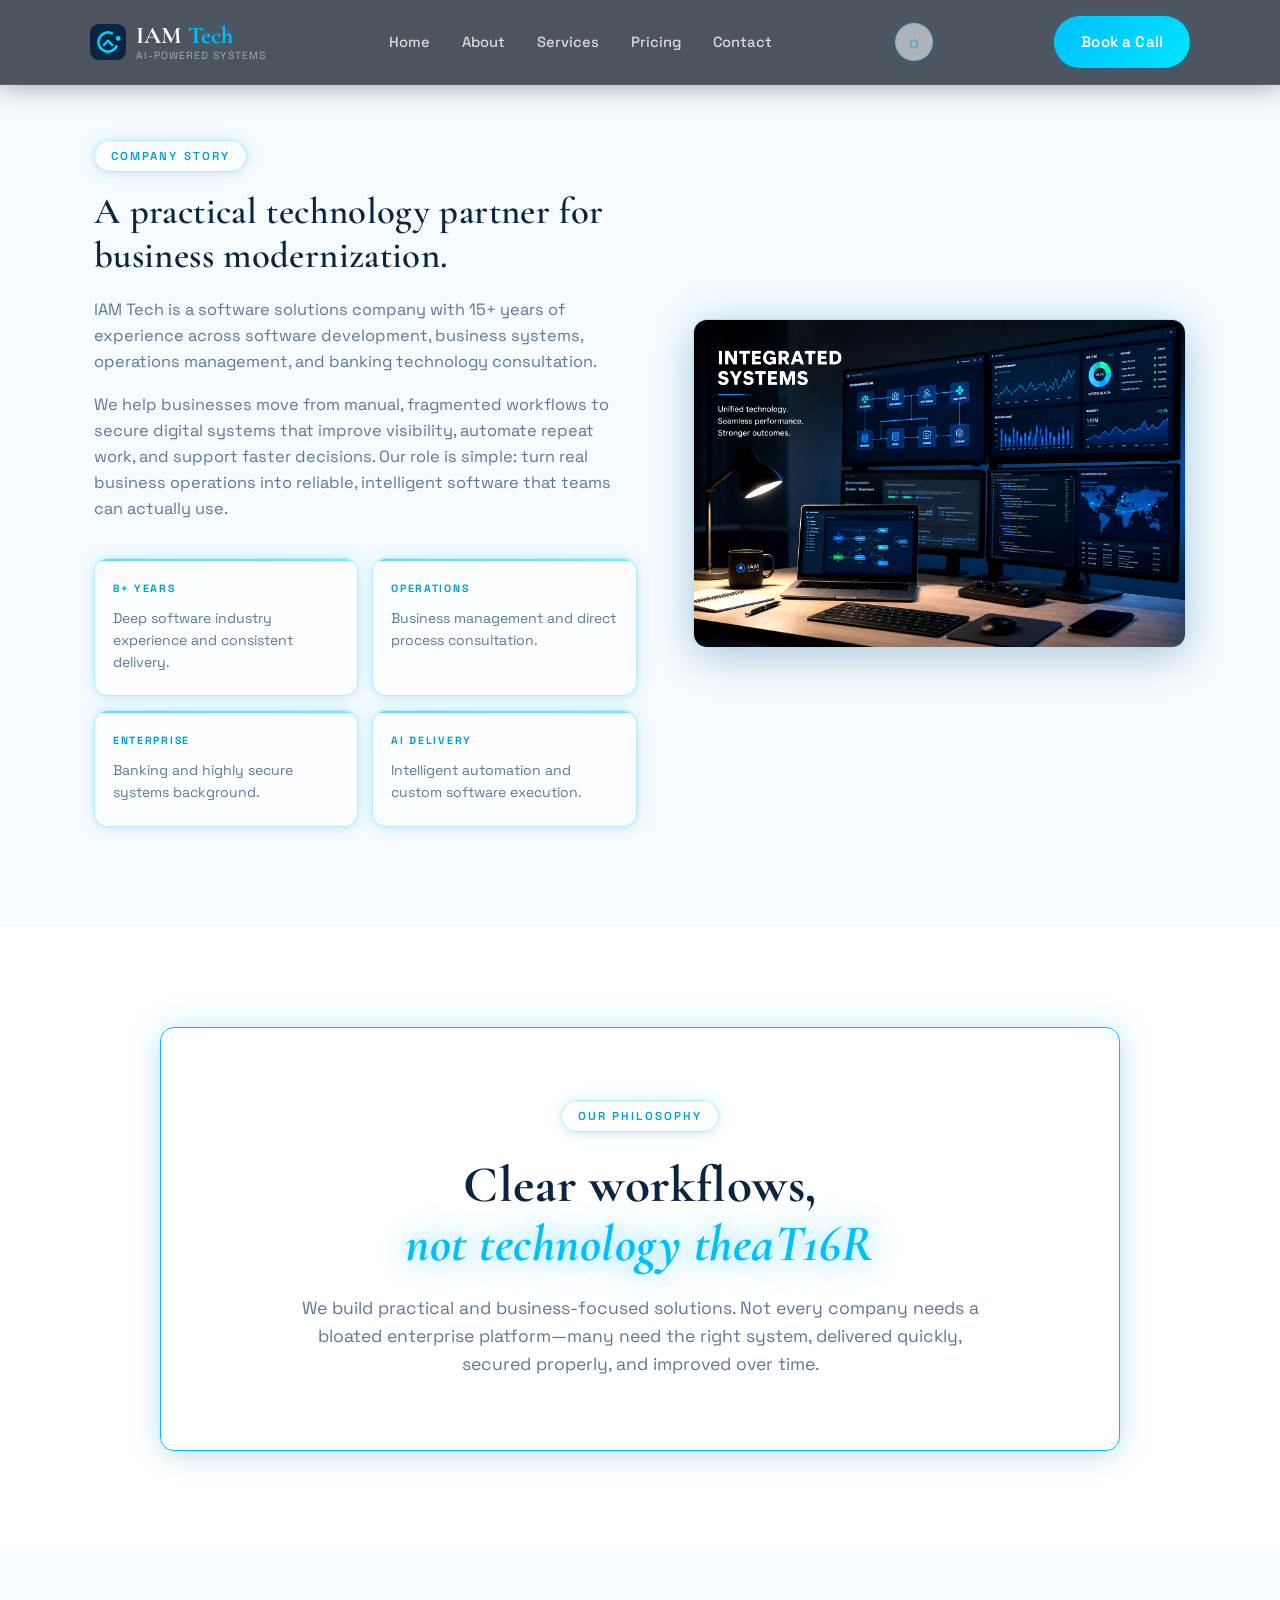
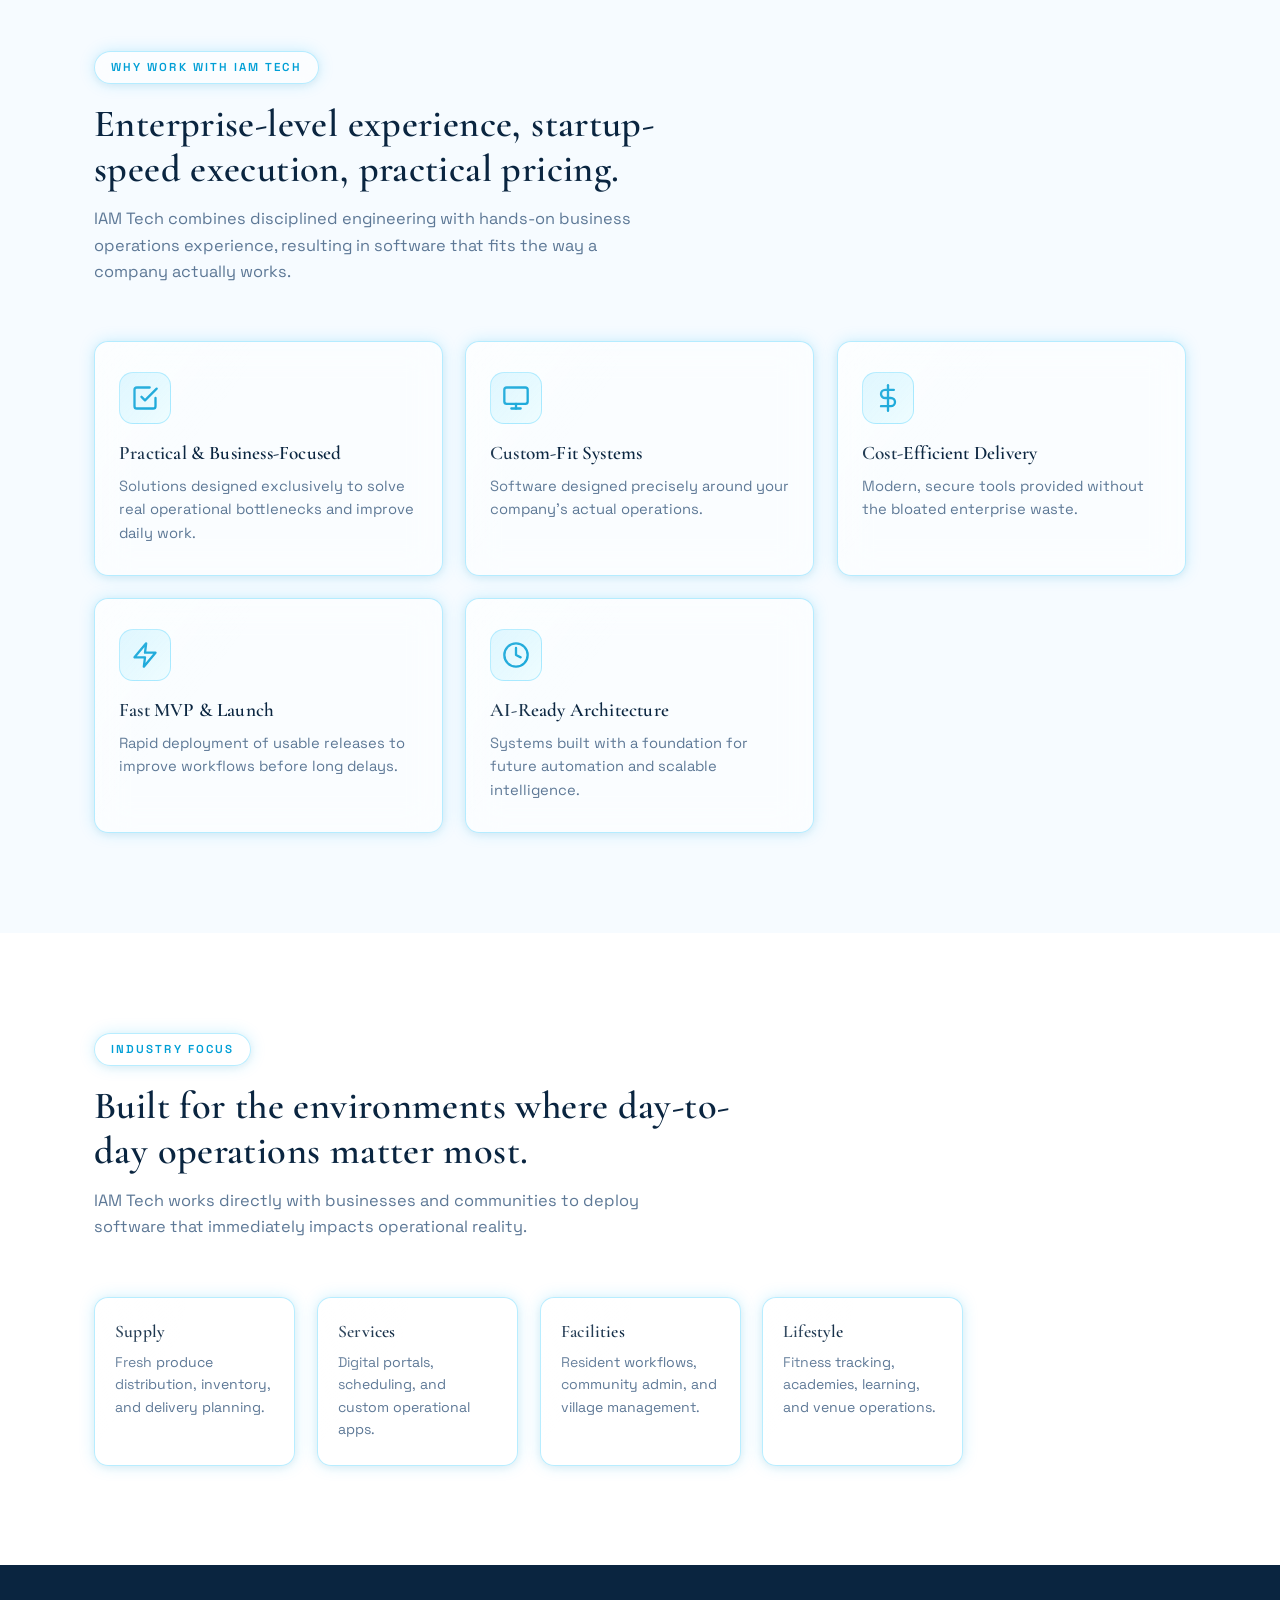
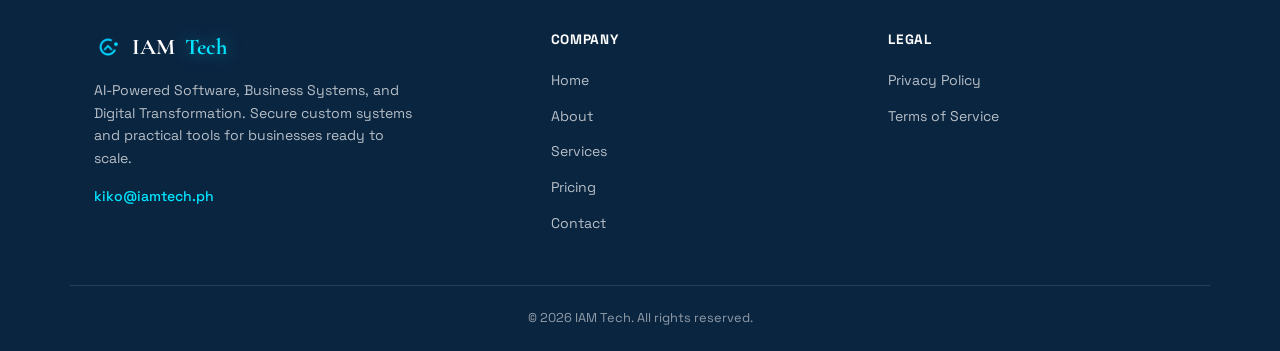
<file: about.html>
<!DOCTYPE html>
<html lang="en">
<head>
  <meta charset="UTF-8" />
  <meta name="viewport" content="width=device-width, initial-scale=1.0" />
  <title>About Us — IAM Tech</title>

  <meta name="description" content="IAM Tech is a practical technology partner for business modernization, with 15+ years of experience across software development, business systems, and AI delivery." />

  <link rel="preconnect" href="https://fonts.googleapis.com" />
  <link rel="preconnect" href="https://fonts.gstatic.com" crossorigin />
  <link href="https://fonts.googleapis.com/css2?family=Cormorant+Garamond:wght@500;600;700&family=Space+Grotesk:wght@400;500;600;700&display=swap" rel="stylesheet" />

  <link rel="icon" type="image/png" href="photos/company_logo.png" />
  <link rel="stylesheet" href="style.css" />
</head>
<body>

  <div class="cd-atmosphere" aria-hidden="true">
    <div class="cd-marble-veins"></div>
    <div class="cd-orb cd-orb-1"></div>
    <div class="cd-orb cd-orb-2"></div>
    <div class="cd-orb cd-orb-3"></div>
  </div>

  <header class="site-header">
    <div class="container nav-wrapper">
      <a href="index.html" class="logo-block">
        <img src="photos/company_logo.png" alt="IAM Tech" class="logo-icon" width="36" height="36" />
        <span class="logo-text">
          <span class="logo">IAM <span>Tech</span></span>
          <span class="logo-tagline">AI-Powered Systems</span>
        </span>
      </a>

      <a href="contact.html" class="header-cta-icon" aria-label="Book a call">
        <svg width="20" height="20" viewBox="0 0 24 24" fill="none" stroke="currentColor" stroke-width="2" stroke-linecap="round" stroke-linejoin="round"><rect x="3" y="4" width="18" height="18" rx="2"/><line x1="16" y1="2" x2="16" y2="6"/><line x1="8" y1="2" x2="8" y2="6"/><line x1="3" y1="10" x2="21" y2="10"/></svg>
      </a>

      <button id="mobileMenuToggle" class="mobile-menu-toggle" aria-label="Toggle mobile menu" aria-expanded="false">
        <span class="hamburger"></span>
      </button>

      <nav class="main-nav" id="mobileMenu">
        <ul>
          <li><a href="index.html">Home</a></li>
          <li><a href="about.html">About</a></li>
          <li><a href="services.html">Services</a></li>
          <li><a href="pricing.html">Pricing</a></li>
          <li><a href="contact.html">Contact</a></li>
        </ul>
      </nav>

      <button id="themeToggle" class="theme-toggle" aria-label="Toggle halo mode" title="Toggle halo mode">
        <span class="theme-icon">◯</span>
      </button>

      <a href="contact.html" class="btn btn-primary header-cta">Book a Call</a>
    </div>
  </header>

  <section id="about" class="section alt-bg" style="padding-top: 150px;">
    <div class="container about-split">
      <div class="about-copy">
        <span class="eyebrow-tag">COMPANY STORY</span>
        <h2>A practical technology partner for business modernization.</h2>
        <p class="about-text">
          IAM Tech is a software solutions company with 15+ years of experience across software development, business systems, operations management, and banking technology consultation.
        </p>
        <p class="about-text about-text-secondary">
          We help businesses move from manual, fragmented workflows to secure digital systems that improve visibility, automate repeat work, and support faster decisions. Our role is simple: turn real business operations into reliable, intelligent software that teams can actually use.
        </p>

        <div class="about-pillars" style="grid-template-columns: repeat(2, 1fr);">
          <div class="about-pillar">
            <span class="about-pillar-label"><span class="count-up" data-target="15">0</span>+ YEARS</span>
            <p>Deep software industry experience and consistent delivery.</p>
          </div>
          <div class="about-pillar">
            <span class="about-pillar-label">OPERATIONS</span>
            <p>Business management and direct process consultation.</p>
          </div>
          <div class="about-pillar">
            <span class="about-pillar-label">ENTERPRISE</span>
            <p>Banking and highly secure systems background.</p>
          </div>
          <div class="about-pillar">
            <span class="about-pillar-label">AI DELIVERY</span>
            <p>Intelligent automation and custom software execution.</p>
          </div>
        </div>
      </div>

      <div class="about-image">
        <img src="photos/office photo.jpg" alt="IAM Tech consultants collaborating in a working session" />
      </div>
    </div>
  </section>

  <section id="manifesto" class="section testimonial-section">
    <div class="container">
      <div class="testimonial-block" style="max-width: 960px; padding: 72px 48px; border-color: var(--color-accent);">
        <span class="eyebrow-tag" style="margin-bottom: 24px;">OUR PHILOSOPHY</span>
        <h2 style="font-family: var(--font-heading); font-size: clamp(2.2rem, 4vw, 3.2rem); font-weight: 700; color: var(--color-primary); line-height: 1.15; margin-bottom: 20px;">
          Clear workflows, <br /><span class="halo-text">not technology theater.</span>
        </h2>
        <p class="section-subtitle" style="margin: 0 auto; font-size: 1.1rem; max-width: 680px; line-height: 1.6;">
          We build practical and business-focused solutions. Not every company needs a bloated enterprise platform—many need the right system, delivered quickly, secured properly, and improved over time.
        </p>
      </div>
    </div>
  </section>

  <section id="positioning" class="section alt-bg">
    <div class="container">
      <span class="eyebrow-tag">WHY WORK WITH IAM TECH</span>
      <div class="section-heading-row">
        <div class="section-heading-text">
          <h2>Enterprise-level experience, startup-speed execution, practical pricing.</h2>
          <p class="section-subtitle">
            IAM Tech combines disciplined engineering with hands-on business operations experience, resulting in software that fits the way a company actually works.
          </p>
        </div>
      </div>

      <div class="value-grid" style="grid-template-columns: repeat(auto-fit, minmax(300px, 1fr));">
        <div class="value-card reveal">
          <div class="value-card-icon">
            <svg width="28" height="28" viewBox="0 0 24 24" fill="none" stroke="currentColor" stroke-width="2" stroke-linecap="round" stroke-linejoin="round"><polyline points="9 11 12 14 22 4"></polyline><path d="M21 12v7a2 2 0 0 1-2 2H5a2 2 0 0 1-2-2V5a2 2 0 0 1 2-2h11"></path></svg>
          </div>
          <h3>Practical &amp; Business-Focused</h3>
          <p>Solutions designed exclusively to solve real operational bottlenecks and improve daily work.</p>
        </div>
        <div class="value-card reveal">
          <div class="value-card-icon">
            <svg width="28" height="28" viewBox="0 0 24 24" fill="none" stroke="currentColor" stroke-width="2" stroke-linecap="round" stroke-linejoin="round"><rect x="2" y="3" width="20" height="14" rx="2"></rect><line x1="8" y1="21" x2="16" y2="21"></line><line x1="12" y1="17" x2="12" y2="21"></line></svg>
          </div>
          <h3>Custom-Fit Systems</h3>
          <p>Software designed precisely around your company's actual operations.</p>
        </div>
        <div class="value-card reveal">
          <div class="value-card-icon">
            <svg width="28" height="28" viewBox="0 0 24 24" fill="none" stroke="currentColor" stroke-width="2" stroke-linecap="round" stroke-linejoin="round"><line x1="12" y1="1" x2="12" y2="23"></line><path d="M17 5H9.5a3.5 3.5 0 0 0 0 7h5a3.5 3.5 0 0 1 0 7H6"></path></svg>
          </div>
          <h3>Cost-Efficient Delivery</h3>
          <p>Modern, secure tools provided without the bloated enterprise waste.</p>
        </div>
        <div class="value-card reveal">
          <div class="value-card-icon">
            <svg width="28" height="28" viewBox="0 0 24 24" fill="none" stroke="currentColor" stroke-width="2" stroke-linecap="round" stroke-linejoin="round"><polygon points="13 2 3 14 12 14 11 22 21 10 12 10 13 2"></polygon></svg>
          </div>
          <h3>Fast MVP &amp; Launch</h3>
          <p>Rapid deployment of usable releases to improve workflows before long delays.</p>
        </div>
        <div class="value-card reveal">
          <div class="value-card-icon">
            <svg width="28" height="28" viewBox="0 0 24 24" fill="none" stroke="currentColor" stroke-width="2" stroke-linecap="round" stroke-linejoin="round"><circle cx="12" cy="12" r="10"></circle><polyline points="12 6 12 12 16 14"></polyline></svg>
          </div>
          <h3>AI-Ready Architecture</h3>
          <p>Systems built with a foundation for future automation and scalable intelligence.</p>
        </div>
        <div class="value-card reveal">
          <div class="value-card-icon">
            <svg width="28" height="28" viewBox="0 0 24 24" fill="none" stroke="currentColor" stroke-width="2" stroke-linecap="round" stroke-linejoin="round"><path d="M17 21v-2a4 4 0 0 0-4-4H5a4 4 0 0 0-4 4v2"></path><circle cx="9" cy="7" r="4"></circle><path d="M23 21v-2a4 4 0 0 0-3-3.87"></path><path d="M16 3.13a4 4 0 0 1 0 7.75"></path></svg>
          </div>
          <h3>Long-Term Partnership</h3>
          <p>Dedicated support, system maintenance, and product evolution after go-live.</p>
        </div>
      </div>
    </div>
  </section>

  <section id="environments" class="section">
    <div class="container">
      <span class="eyebrow-tag">INDUSTRY FOCUS</span>
      <div class="section-heading-row">
        <div class="section-heading-text">
          <h2>Built for the environments where day-to-day operations matter most.</h2>
          <p class="section-subtitle">
            IAM Tech works directly with businesses and communities to deploy software that immediately impacts operational reality.
          </p>
        </div>
      </div>

      <div class="value-grid" style="grid-template-columns: repeat(auto-fit, minmax(200px, 1fr));">
        <div class="value-card reveal" style="padding: 24px 20px;">
          <h3 style="font-size: 1.1rem; margin-bottom: 8px;">Supply</h3>
          <p style="font-size: 0.88rem;">Fresh produce distribution, inventory, and delivery planning.</p>
        </div>
        <div class="value-card reveal" style="padding: 24px 20px;">
          <h3 style="font-size: 1.1rem; margin-bottom: 8px;">Services</h3>
          <p style="font-size: 0.88rem;">Digital portals, scheduling, and custom operational apps.</p>
        </div>
        <div class="value-card reveal" style="padding: 24px 20px;">
          <h3 style="font-size: 1.1rem; margin-bottom: 8px;">Facilities</h3>
          <p style="font-size: 0.88rem;">Resident workflows, community admin, and village management.</p>
        </div>
        <div class="value-card reveal" style="padding: 24px 20px;">
          <h3 style="font-size: 1.1rem; margin-bottom: 8px;">Lifestyle</h3>
          <p style="font-size: 0.88rem;">Fitness tracking, academies, learning, and venue operations.</p>
        </div>
        <div class="value-card reveal" style="padding: 24px 20px;">
          <h3 style="font-size: 1.1rem; margin-bottom: 8px;">Customer-Facing</h3>
          <p style="font-size: 0.88rem;">Market insights, modern web apps, and automated marketing.</p>
        </div>
      </div>
    </div>
  </section>

  <footer class="site-footer">
    <div class="container footer-grid">
      <div class="footer-brand">
        <p class="footer-logo">
          <img src="photos/company_logo.png" alt="IAM Tech" class="footer-logo-icon" width="28" height="28" />
          IAM <span>Tech</span>
        </p>
        <p class="footer-blurb">
          AI-Powered Software, Business Systems, and Digital Transformation. Secure custom systems and practical tools for businesses ready to scale.
        </p>
        <p class="footer-contact">
          <a href="mailto:kiko@iamtech.ph">kiko@iamtech.ph</a>
        </p>
      </div>

      <div class="footer-links">
        <p class="footer-heading">Company</p>
        <ul>
          <li><a href="index.html">Home</a></li>
          <li><a href="about.html">About</a></li>
          <li><a href="services.html">Services</a></li>
          <li><a href="pricing.html">Pricing</a></li>
          <li><a href="contact.html">Contact</a></li>
        </ul>
      </div>

      <div class="footer-links">
        <p class="footer-heading">Legal</p>
        <ul>
          <li><a href="#">Privacy Policy</a></li>
          <li><a href="#">Terms of Service</a></li>
        </ul>
      </div>
    </div>

    <div class="container footer-bottom">
      <p>&copy; 2026 IAM Tech. All rights reserved.</p>
    </div>
  </footer>

  <script src="script.js"></script>
</body>
</html>
</file>
<file: style.css>
/* =========================================================
   IAM TECH LAB — "CYBER-DIVINE" STYLESHEET
   Theme: pristine white marble + glowing light-blue neon,
   glassmorphism panels read as holographic stained glass,
   the Services section reads as a wall of server-rack altars.

   Organized top to bottom matching section order in index.html.
========================================================= */

/* ---------- 1. Variables & Animations ---------- */
:root {
  --color-bg: #ffffff;
  --color-bg-alt: #f6fbff;
  --color-primary: #0a2540;
  --color-navy-surface: #0a2540;
  --color-accent: #00bfff;
  --color-accent-dark: #009fd6;
  --color-glow: #00e5ff;
  --color-text: #163152;
  --color-text-light: #5d7896;
  --color-white: #ffffff;
  --color-error: #d92d20;

  --glass-fill: rgba(255, 255, 255, 0.55);
  --glass-fill-strong: rgba(255, 255, 255, 0.72);
  --glass-border: rgba(0, 191, 255, 0.28);
  --glass-blur: 18px;

  --marble-vein: rgba(0, 191, 255, 0.06);

  --font-heading: "Cormorant Garamond", serif;
  --font-body: "Space Grotesk", sans-serif;

  --max-width: 1140px;
  --radius: 14px;

  --shadow-glow-sm: 0 0 16px rgba(0, 191, 255, 0.18), 0 2px 10px rgba(10, 37, 64, 0.06);
  --shadow-glow-md: 0 0 32px rgba(0, 191, 255, 0.22), 0 8px 28px rgba(10, 37, 64, 0.08);
  --shadow-glow-lg: 0 0 60px rgba(0, 229, 255, 0.28), 0 16px 48px rgba(10, 37, 64, 0.10);
}

[data-theme="dark"] {
  --color-bg: #131c2e;
  --color-bg-alt: #0b1220;
  --color-primary: #f4f7fb;
  --color-navy-surface: #0f1b2e;
  --color-accent: #2dd4bf;
  --color-accent-dark: #2dd4bf;
  --color-glow: #2dd4bf;
  --color-text: #cbd5e1;
  --color-text-light: #8b96a8;
  --color-white: #131c2e;
  --color-error: #f87171;

  --glass-fill: rgba(255, 255, 255, 0.03);
  --glass-fill-strong: rgba(255, 255, 255, 0.05);
  --glass-border: rgba(255, 255, 255, 0.08);

  --marble-vein: rgba(45, 212, 191, 0.04);

  --shadow-glow-sm: 0 0 0 rgba(0, 0, 0, 0), 0 2px 10px rgba(0, 0, 0, 0.25);
  --shadow-glow-md: 0 0 0 rgba(0, 0, 0, 0), 0 8px 24px rgba(0, 0, 0, 0.3);
  --shadow-glow-lg: 0 0 0 rgba(0, 0, 0, 0), 0 16px 40px rgba(0, 0, 0, 0.35);
}

html {
  transition: background-color 0.4s ease, color 0.4s ease;
}

@keyframes fadeIn {
  from { opacity: 0; transform: translateY(-8px); }
  to   { opacity: 1; transform: translateY(0); }
}

@keyframes driftOrb {
  0%   { transform: translate(0, 0) scale(1); }
  50%  { transform: translate(3%, -4%) scale(1.06); }
  100% { transform: translate(0, 0) scale(1); }
}

@keyframes ledBlink {
  0%, 92%, 100% { opacity: 1; }
  95%           { opacity: 0.35; }
}

/* ---------- 2. Reset & Base Styles ---------- */
* {
  margin: 0;
  padding: 0;
  box-sizing: border-box;
}

html {
  scroll-behavior: smooth;
}

body {
  font-family: var(--font-body);
  color: var(--color-text);
  background-color: var(--color-bg);
  line-height: 1.6;
  position: relative;
}

h1, h2, h3 {
  font-family: var(--font-heading);
  color: var(--color-primary);
  line-height: 1.18;
  font-weight: 600;
  letter-spacing: 0.01em;
}

a {
  text-decoration: none;
  color: inherit;
}

ul {
  list-style: none;
}

img {
  max-width: 100%;
  display: block;
}

.container {
  max-width: var(--max-width);
  margin: 0 auto;
  padding: 0 24px; /* Standardized page edge alignment boundary */
  position: relative;
  width: 100%;
  box-sizing: border-box;
}

.section {
  padding: 100px 0;
  position: relative;
  width: 100%;
}

.alt-bg {
  background-color: var(--color-bg-alt);
}

/* ---------- 2b. Ambient Atmosphere (marble + drifting halo light) ---------- */
.cd-atmosphere {
  position: fixed;
  inset: 0;
  z-index: -1;
  overflow: hidden;
  pointer-events: none;
}

.cd-marble-veins {
  position: absolute;
  inset: -10%;
  background-image:
    radial-gradient(ellipse 60% 40% at 15% 10%, var(--marble-vein), transparent 60%),
    radial-gradient(ellipse 50% 35% at 85% 20%, var(--marble-vein), transparent 60%),
    radial-gradient(ellipse 70% 45% at 30% 80%, var(--marble-vein), transparent 60%),
    radial-gradient(ellipse 55% 40% at 80% 90%, var(--marble-vein), transparent 60%),
    linear-gradient(180deg, var(--color-bg), var(--color-bg));
  background-color: var(--color-bg);
}

.cd-orb {
  position: absolute;
  border-radius: 50%;
  filter: blur(40px);
  background: radial-gradient(circle, rgba(0, 229, 255, 0.32), rgba(0, 191, 255, 0.08) 60%, transparent 75%);
  animation: driftOrb 22s ease-in-out infinite;
}

.cd-orb-1 { width: 480px; height: 480px; top: -120px; left: -100px; animation-duration: 26s; }
.cd-orb-2 { width: 380px; height: 380px; top: 30%; right: -120px; animation-duration: 19s; animation-delay: -4s; }
.cd-orb-3 { width: 420px; height: 420px; bottom: -160px; left: 30%; animation-duration: 24s; animation-delay: -10s; }

@media (prefers-reduced-motion: reduce) {
  .cd-orb { animation: none; }
}

/* ---------- 3. Buttons ---------- */
.btn {
  display: inline-flex;
  align-items: center;
  justify-content: center;
  gap: 8px;
  padding: 13px 26px;
  border-radius: 999px;
  font-family: var(--font-body);
  font-weight: 600;
  font-size: 0.95rem;
  letter-spacing: 0.01em;
  border: 1px solid transparent;
  cursor: pointer;
  transition: transform 0.2s ease, box-shadow 0.3s ease, background 0.3s ease, color 0.3s ease, border-color 0.3s ease;
  white-space: nowrap;
}

.btn-primary {
  background: linear-gradient(135deg, var(--color-accent), var(--color-glow));
  color: #ffffff;
  box-shadow: var(--shadow-glow-sm);
}

.btn-primary:hover {
  transform: translateY(-2px);
  box-shadow: var(--shadow-glow-md);
}

.btn-secondary {
  background: var(--glass-fill);
  color: var(--color-primary);
  border: 1px solid var(--glass-border);
  backdrop-filter: blur(var(--glass-blur));
  -webkit-backdrop-filter: blur(var(--glass-blur));
}

.btn-secondary:hover {
  border-color: var(--color-accent);
  box-shadow: var(--shadow-glow-sm);
  transform: translateY(-2px);
}

.btn-outline {
  background: transparent;
  color: var(--color-primary);
  border: 1px solid var(--glass-border);
}

.btn-outline:hover {
  border-color: var(--color-accent);
  color: var(--color-accent-dark);
  box-shadow: var(--shadow-glow-sm);
}

.btn-inquiry {
  background: linear-gradient(135deg, var(--color-accent), var(--color-glow));
  color: #ffffff;
  box-shadow: var(--shadow-glow-sm);
  padding: 14px 32px;
}

.btn-inquiry:hover {
  box-shadow: var(--shadow-glow-md);
  transform: translateY(-2px);
}

.btn-inquiry:disabled {
  opacity: 0.65;
  cursor: not-allowed;
  transform: none;
}

/* ---------- 4. Eyebrow tags & section headings ---------- */
.eyebrow-tag {
  display: inline-block;
  font-family: var(--font-body);
  font-size: 0.72rem;
  font-weight: 600;
  letter-spacing: 0.18em;
  color: var(--color-accent-dark);
  background: var(--glass-fill);
  border: 1px solid var(--glass-border);
  padding: 6px 16px;
  border-radius: 999px;
  margin-bottom: 18px;
  backdrop-filter: blur(var(--glass-blur));
  -webkit-backdrop-filter: blur(var(--glass-blur));
  box-shadow: var(--shadow-glow-sm);
}

.eyebrow-tag-light {
  color: #ffffff;
  background: rgba(255, 255, 255, 0.18);
  border-color: rgba(255, 255, 255, 0.35);
}

.eyebrow {
  font-size: 0.95rem;
  color: var(--color-text-light);
  margin-bottom: 14px;
  text-transform: uppercase;
  letter-spacing: 0.08em;
  font-weight: 500;
}

.section-heading-row {
  display: flex;
  justify-content: space-between;
  align-items: flex-end;
  gap: 32px;
  margin-bottom: 56px;
  flex-wrap: wrap;
}

.section-heading-text h2 {
  font-size: clamp(1.8rem, 3vw, 2.4rem);
  margin-bottom: 14px;
  max-width: 640px;
}

.section-subtitle {
  color: var(--color-text-light);
  font-size: 1.02rem;
  max-width: 560px;
}

.section-heading-cta {
  flex-shrink: 0;
}

/* ---------- 5. Header / Navigation — dark transparent bar ---------- */
.site-header {
  position: fixed;
  top: 0;
  left: 0;
  right: 0;
  z-index: 100;
  background: rgba(13, 20, 33, 0.72);
  backdrop-filter: blur(20px) saturate(140%);
  -webkit-backdrop-filter: blur(20px) saturate(140%);
  border-bottom: 1px solid rgba(255, 255, 255, 0.08);
  box-shadow: 0 4px 24px rgba(0, 0, 0, 0.3);
}

.site-header .main-nav a {
  color: rgba(255, 255, 255, 0.78);
}

.site-header .main-nav a:hover {
  color: var(--color-accent);
}

.site-header .logo {
  color: #ffffff;
}

.site-header .logo-tagline {
  color: rgba(255, 255, 255, 0.5);
}

.nav-wrapper {
  display: flex;
  align-items: center;
  justify-content: space-between;
  padding: 16px 20px;
  gap: 20px;
}

.logo-block {
  display: flex;
  align-items: center;
  gap: 10px;
}

.logo-icon {
  display: block;
  width: 36px;
  height: 36px;
  border-radius: 9px;
  flex-shrink: 0;
}

.logo-text {
  display: flex;
  flex-direction: column;
  line-height: 1.1;
}

.logo {
  font-family: var(--font-heading);
  font-size: 1.5rem;
  font-weight: 700;
  color: var(--color-primary);
}

.logo span {
  color: var(--color-accent);
  text-shadow: 0 0 18px rgba(0, 191, 255, 0.45);
}

.logo-tagline {
  font-size: 0.65rem;
  letter-spacing: 0.1em;
  text-transform: uppercase;
  color: var(--color-text-light);
}

.main-nav ul {
  display: flex;
  gap: 28px;
}

.main-nav a {
  font-size: 0.92rem;
  font-weight: 500;
  color: var(--color-text);
  position: relative;
  padding: 6px 2px;
  transition: color 0.25s ease;
}

.main-nav a::after {
  content: "";
  position: absolute;
  left: 0;
  bottom: -2px;
  width: 0%;
  height: 2px;
  background: linear-gradient(90deg, var(--color-accent), var(--color-glow));
  box-shadow: 0 0 8px rgba(0, 191, 255, 0.6);
  transition: width 0.25s ease;
}

.main-nav a:hover {
  color: var(--color-accent-dark);
}

.main-nav a:hover::after {
  width: 100%;
}

.theme-toggle {
  width: 38px;
  height: 38px;
  border-radius: 50%;
  background: var(--glass-fill);
  border: 1px solid var(--glass-border);
  display: flex;
  align-items: center;
  justify-content: center;
  cursor: pointer;
  font-size: 1.1rem;
  color: var(--color-accent-dark);
  box-shadow: var(--shadow-glow-sm);
  transition: box-shadow 0.3s ease, transform 0.2s ease;
}

.theme-toggle:hover {
  box-shadow: var(--shadow-glow-md);
  transform: translateY(-1px);
}

.header-cta {
  flex-shrink: 0;
}

.header-cta-icon {
  display: none;
  align-items: center;
  justify-content: center;
  width: 38px;
  height: 38px;
  border-radius: 10px;
  background: var(--glass-fill);
  border: 1px solid var(--glass-border);
  color: var(--color-accent-dark);
  box-shadow: var(--shadow-glow-sm);
  transition: box-shadow 0.3s ease, transform 0.2s ease;
  flex-shrink: 0;
}

.header-cta-icon:hover {
  box-shadow: var(--shadow-glow-md);
  transform: translateY(-1px);
}

.mobile-menu-toggle {
  display: none;
  width: 38px;
  height: 38px;
  border-radius: 10px;
  background: var(--glass-fill);
  border: 1px solid var(--glass-border);
  cursor: pointer;
  position: relative;
}

.hamburger,
.hamburger::before,
.hamburger::after {
  content: "";
  position: absolute;
  left: 9px;
  right: 9px;
  height: 2px;
  background: var(--color-navy-surface);
  border-radius: 2px;
  transition: transform 0.25s ease, opacity 0.25s ease;
}

.hamburger { top: 50%; transform: translateY(-50%); }
.hamburger::before { top: -8px; }
.hamburger::after { top: 8px; }

.mobile-menu-toggle.active .hamburger { opacity: 0; }
.mobile-menu-toggle.active .hamburger::before { top: 0; transform: rotate(45deg); }
.mobile-menu-toggle.active .hamburger::after { top: 0; transform: rotate(-45deg); }

/* ---------- 6. Hero Section — full-bleed split layout ---------- */
.hero {
  position: relative;
  min-height: 100vh;
  display: flex;
  flex-direction: column;
  overflow: hidden;
  background: #0d1421;
  padding: 0;
}

.hero::after {
  content: "";
  position: absolute;
  inset: 0;
  background: linear-gradient(
    100deg,
    #0d1421 38%,
    rgba(13, 20, 33, 0.82) 60%,
    rgba(13, 20, 33, 0.35) 100%
  );
  z-index: 1;
}

.hero-content {
  position: relative;
  z-index: 2;
  display: flex;
  flex-direction: column;
  justify-content: center;
  flex: 1;
  padding: 120px 20px 0;
  max-width: var(--max-width);
  margin: 0 auto;
  width: 100%;
}

.hero-text-wrap {
  max-width: 580px;
  text-align: left;
}

.hero-text-wrap .eyebrow-tag {
  background: rgba(0, 191, 255, 0.12);
  border-color: rgba(0, 191, 255, 0.3);
  color: var(--color-accent);
}

.hero-text-wrap .eyebrow {
  color: var(--color-accent);
  margin-bottom: 16px;
}

.hero h1 {
  font-size: clamp(2.6rem, 5.5vw, 4.4rem);
  margin-bottom: 24px;
  font-weight: 700;
  color: #ffffff;
  line-height: 1.1;
}

.halo-text {
  color: var(--color-accent);
  font-style: italic;
  text-shadow: 0 0 24px rgba(0, 191, 255, 0.55), 0 0 60px rgba(0, 229, 255, 0.3);
}

.hero-text {
  font-size: 1.08rem;
  color: rgba(255, 255, 255, 0.72);
  max-width: 520px;
  margin: 0 0 36px;
  line-height: 1.7;
}

.hero-buttons {
  display: flex;
  gap: 14px;
  justify-content: flex-start;
  margin-bottom: 36px;
  flex-wrap: wrap;
}

.hero .btn-secondary {
  background: rgba(255, 255, 255, 0.08);
  color: #ffffff;
  border-color: rgba(255, 255, 255, 0.28);
}

.hero .btn-secondary:hover {
  background: rgba(255, 255, 255, 0.14);
  border-color: rgba(255, 255, 255, 0.5);
  box-shadow: none;
}

.tip-message {
  min-height: 1.4em;
  font-size: 0.95rem;
  color: var(--color-accent);
  max-width: 520px;
  margin: 0 0 14px;
}

.tip-message.fade-in {
  animation: fadeIn 0.4s ease;
}

.tip-trigger {
  background: none;
  border: none;
  color: rgba(255, 255, 255, 0.5);
  font-family: var(--font-body);
  font-size: 0.85rem;
  cursor: pointer;
  text-decoration: underline;
  text-decoration-color: rgba(255,255,255,0.2);
  transition: color 0.2s ease;
}

.tip-trigger:hover {
  color: var(--color-accent);
}

.hero-stats {
  position: relative;
  z-index: 2;
  display: grid;
  grid-template-columns: repeat(4, 1fr);
  width: 100%;
  margin-top: auto;
  border-top: 1px solid rgba(255, 255, 255, 0.1);
}

.hero-stat {
  padding: 32px 28px;
  border-right: 1px solid rgba(255, 255, 255, 0.1);
  text-align: left;
  background: rgba(13, 20, 33, 0.6);
  backdrop-filter: blur(10px);
  -webkit-backdrop-filter: blur(10px);
}

.hero-stat:last-child {
  border-right: none;
}

.hero-stat h3 {
  font-family: var(--font-body);
  font-size: 0.72rem;
  font-weight: 700;
  letter-spacing: 0.14em;
  text-transform: uppercase;
  color: var(--color-accent);
  margin-bottom: 10px;
  line-height: 1.3;
}

.hero-stat p {
  font-size: 0.88rem;
  color: rgba(255, 255, 255, 0.58);
  line-height: 1.5;
}

/* ---------- 7. Value cards (stained-glass virtue panels) ---------- */
.value-grid {
  display: grid;
  grid-template-columns: repeat(4, 1fr);
  gap: 22px;
}

.value-card {
  background: var(--glass-fill);
  border: 1px solid var(--glass-border);
  border-radius: var(--radius);
  padding: 30px 24px;
  backdrop-filter: blur(var(--glass-blur)) saturate(140%);
  -webkit-backdrop-filter: blur(var(--glass-blur)) saturate(140%);
  box-shadow: var(--shadow-glow-sm);
  transition: transform 0.3s ease, box-shadow 0.3s ease, border-color 0.3s ease;
  position: relative;
  overflow: hidden;
}

.value-card::before {
  content: "";
  position: absolute;
  top: -40%;
  left: -20%;
  width: 60%;
  height: 180%;
  background: linear-gradient(120deg, rgba(255,255,255,0.5), transparent 60%);
  transform: rotate(8deg);
  pointer-events: none;
}

.value-card:hover {
  transform: translateY(-6px);
  border-color: var(--color-accent);
  box-shadow: var(--shadow-glow-md);
}

.value-card-icon {
  width: 52px;
  height: 52px;
  border-radius: 14px;
  display: flex;
  align-items: center;
  justify-content: center;
  color: var(--color-accent-dark);
  background: linear-gradient(135deg, rgba(0,191,255,0.14), rgba(0,229,255,0.05));
  border: 1px solid var(--glass-border);
  margin-bottom: 18px;
}

.value-card h3 {
  font-size: 1.2rem;
  margin-bottom: 10px;
}

.value-card p {
  font-size: 0.92rem;
  color: var(--color-text-light);
}

/* ---------- 8. About split ---------- */
.about-split {
  display: grid;
  grid-template-columns: 1.1fr 1fr;
  gap: 56px;
  align-items: center;
}

.about-copy h2 {
  font-size: clamp(1.8rem, 3vw, 2.3rem);
  margin-bottom: 20px;
}

.about-text {
  color: var(--color-text-light);
  margin-bottom: 16px;
  font-size: 1.02rem;
}

.about-credentials {
  display: flex;
  gap: 36px;
  margin-top: 28px;
}

.credential {
  display: flex;
  flex-direction: column;
}

.credential-num {
  font-family: var(--font-heading);
  font-size: 2.1rem;
  font-weight: 700;
  color: var(--color-accent-dark);
  text-shadow: 0 0 18px rgba(0, 191, 255, 0.3);
}

.credential-label {
  font-size: 0.82rem;
  color: var(--color-text-light);
}

.about-image {
  border-radius: var(--radius);
  overflow: hidden;
  box-shadow: 0 0 40px rgba(0, 191, 255, 0.18), 0 12px 40px rgba(10, 37, 64, 0.18);
  border: 1px solid rgba(0, 191, 255, 0.35);
  background-color: var(--glass-fill);
  position: relative;
  width: 100%;
}

.about-image img {
  width: 100%;
  height: auto;
  object-fit: contain;
  display: block;
  filter: brightness(1.22) contrast(1.1) saturate(1.12);
}

.about-pillars {
  display: grid;
  grid-template-columns: repeat(3, 1fr);
  gap: 14px;
  margin-top: 36px;
}

.about-pillar {
  background: var(--glass-fill);
  border: 1px solid var(--glass-border);
  border-radius: var(--radius);
  padding: 22px 18px;
  backdrop-filter: blur(var(--glass-blur));
  -webkit-backdrop-filter: blur(var(--glass-blur));
  box-shadow: var(--shadow-glow-sm);
  transition: transform 0.3s ease, box-shadow 0.3s ease, border-color 0.3s ease;
  position: relative;
  overflow: hidden;
}

.about-pillar::before {
  content: "";
  position: absolute;
  top: 0;
  left: 0;
  right: 0;
  height: 2px;
  background: linear-gradient(90deg, var(--color-accent), var(--color-glow));
  opacity: 0.6;
}

.about-pillar:hover {
  transform: translateY(-4px);
  border-color: var(--color-accent);
  box-shadow: var(--shadow-glow-md);
}

.about-pillar-label {
  display: block;
  font-family: var(--font-body);
  font-size: 0.66rem;
  font-weight: 700;
  letter-spacing: 0.16em;
  color: var(--color-accent-dark);
  margin-bottom: 10px;
  text-transform: uppercase;
}

.about-pillar p {
  font-size: 0.88rem;
  color: var(--color-text-light);
  line-height: 1.55;
}

@media (max-width: 1024px) {
  .about-pillars { grid-template-columns: 1fr; }
}

.image-placeholder {
  background: var(--glass-fill);
  border: 1px solid var(--glass-border);
  border-radius: var(--radius);
  aspect-ratio: 540 / 400;
  display: flex;
  align-items: center;
  justify-content: center;
  backdrop-filter: blur(var(--glass-blur));
  -webkit-backdrop-filter: blur(var(--glass-blur));
  box-shadow: var(--shadow-glow-md);
}

.image-placeholder-inner {
  text-align: center;
  color: var(--color-text-light);
}

.image-placeholder-inner svg {
  margin: 0 auto 12px;
  color: var(--color-accent);
}

.placeholder-note {
  font-size: 0.74rem;
  margin-top: 4px;
}

/* ---------- 9. SERVICES — server-rack altars ---------- */
.services-altar-section {
  position: relative;
}

.services-altar-section::before {
  content: "";
  position: absolute;
  top: 40px;
  left: 0;
  right: 0;
  height: 1px;
  background: linear-gradient(90deg, transparent, var(--glass-border), transparent);
}

.services-grid {
  display: grid;
  grid-template-columns: repeat(4, 1fr);
  gap: 20px;
}

.service-card {
  background: linear-gradient(180deg, var(--glass-fill-strong), var(--glass-fill));
  border: 1px solid var(--glass-border);
  border-radius: 10px;
  padding: 34px 22px 26px;
  position: relative;
  backdrop-filter: blur(var(--glass-blur)) saturate(150%);
  -webkit-backdrop-filter: blur(var(--glass-blur)) saturate(150%);
  box-shadow:
    var(--shadow-glow-sm),
    inset 0 1px 0 rgba(255, 255, 255, 0.8);
  transition: transform 0.3s ease, box-shadow 0.3s ease, border-color 0.3s ease;
  overflow: hidden;
}

.rack-rail {
  position: absolute;
  top: 0;
  bottom: 0;
  width: 14px;
  background-image: repeating-linear-gradient(
    180deg,
    rgba(0, 191, 255, 0.22) 0,
    rgba(0, 191, 255, 0.22) 4px,
    transparent 4px,
    transparent 14px
  );
  background-color: rgba(0, 191, 255, 0.05);
}

.rack-rail-left { left: 0; border-right: 1px solid var(--glass-border); }
.rack-rail-right { right: 0; border-left: 1px solid var(--glass-border); }

.rack-led {
  position: absolute;
  top: 16px;
  right: 24px;
  width: 9px;
  height: 9px;
  border-radius: 50%;
  background: var(--color-glow);
  box-shadow: 0 0 8px var(--color-glow), 0 0 18px rgba(0, 229, 255, 0.7);
  animation: ledBlink 4.5s ease-in-out infinite;
}

.service-card:nth-child(2) .rack-led { animation-delay: -1.1s; }
.service-card:nth-child(3) .rack-led { animation-delay: -2.3s; }
.service-card:nth-child(4) .rack-led { animation-delay: -3.4s; }

.service-icon {
  width: 56px;
  height: 56px;
  border-radius: 12px;
  display: flex;
  align-items: center;
  justify-content: center;
  color: var(--color-accent-dark);
  background: linear-gradient(135deg, rgba(0,191,255,0.16), rgba(0,229,255,0.04));
  border: 1px solid var(--glass-border);
  margin: 0 auto 22px;
  margin-left: 20px;
}

.service-card h3 {
  font-size: 1.18rem;
  margin: 0 20px 12px;
}

.service-card p {
  font-size: 0.9rem;
  color: var(--color-text-light);
  margin: 0 20px 18px;
}

.service-link {
  display: inline-block;
  margin: 0 20px 16px;
  font-size: 0.88rem;
  font-weight: 600;
  color: var(--color-accent-dark);
  transition: letter-spacing 0.2s ease, color 0.2s ease;
}

.service-link:hover {
  color: var(--color-glow);
  letter-spacing: 0.02em;
}

.rack-vents {
  display: flex;
  gap: 4px;
  padding: 12px 22px 4px;
  border-top: 1px solid var(--glass-border);
}

.rack-vents span {
  flex: 1;
  height: 5px;
  border-radius: 2px;
  background: rgba(0, 191, 255, 0.16);
}

.service-card:hover {
  transform: translateY(-8px);
  border-color: var(--color-accent);
  box-shadow: var(--shadow-glow-lg);
}

.service-card:hover .rack-vents span {
  background: rgba(0, 191, 255, 0.4);
}

/* ---------- 10. Process steps ---------- */
.process-grid {
  display: grid;
  grid-template-columns: repeat(4, 1fr);
  gap: 22px;
}

.process-step {
  background: var(--glass-fill);
  border: 1px solid var(--glass-border);
  border-radius: var(--radius);
  padding: 30px 24px;
  backdrop-filter: blur(var(--glass-blur));
  -webkit-backdrop-filter: blur(var(--glass-blur));
  box-shadow: var(--shadow-glow-sm);
  transition: transform 0.3s ease, box-shadow 0.3s ease;
}

.process-step:hover {
  transform: translateY(-4px);
  box-shadow: var(--shadow-glow-md);
}

.process-num {
  font-family: var(--font-heading);
  font-size: 2.4rem;
  font-weight: 700;
  color: var(--color-accent);
  opacity: 0.55;
  margin-bottom: 8px;
  text-shadow: 0 0 20px rgba(0, 191, 255, 0.35);
}

.process-step h3 {
  font-size: 1.1rem;
  margin-bottom: 10px;
}

.process-step p {
  font-size: 0.9rem;
  color: var(--color-text-light);
}

/* ---------- 11. Pricing (Standard Card Grid Layout) ---------- */
.pricing-grid {
  display: grid;
  grid-template-columns: repeat(4, 1fr);
  gap: 24px;
  align-items: stretch;
}

.pricing-card {
  background: var(--glass-fill);
  border: 1px solid var(--glass-border);
  border-radius: var(--radius);
  padding: 36px 28px;
  display: flex;
  flex-direction: column;
  backdrop-filter: blur(var(--glass-blur));
  -webkit-backdrop-filter: blur(var(--glass-blur));
  box-shadow: var(--shadow-glow-sm);
  transition: transform 0.3s ease, box-shadow 0.3s ease;
}

.pricing-card:hover {
  transform: translateY(-6px);
  box-shadow: var(--shadow-glow-md);
}

.pricing-card-featured {
  background: var(--glass-fill-strong);
  border-color: var(--color-accent);
  box-shadow: var(--shadow-glow-lg);
  position: relative;
}

.pricing-badge {
  position: absolute;
  top: -13px;
  left: 28px;
  background: linear-gradient(135deg, var(--color-accent), var(--color-glow));
  color: #fff;
  font-size: 0.7rem;
  font-weight: 700;
  letter-spacing: 0.05em;
  padding: 5px 14px;
  border-radius: 999px;
  box-shadow: 0 0 16px rgba(0, 191, 255, 0.5);
}

.pricing-tier {
  font-family: var(--font-heading);
  font-size: 1.4rem;
  font-weight: 700;
  color: var(--color-primary);
  margin-bottom: 6px;
}

.pricing-price {
  font-size: 1.6rem;
  font-weight: 600;
  color: var(--color-accent-dark);
  margin-bottom: 14px;
}

.pricing-desc {
  font-size: 0.9rem;
  color: var(--color-text-light);
  margin-bottom: 22px;
}

.pricing-features {
  margin-bottom: 28px;
  flex-grow: 1;
}

.pricing-features li {
  font-size: 0.9rem;
  padding: 7px 0;
  padding-left: 26px;
  position: relative;
  color: var(--color-text);
}

.pricing-features li::before {
  content: "✓";
  position: absolute;
  left: 0;
  color: var(--color-accent);
  font-weight: 700;
  text-shadow: 0 0 8px rgba(0, 191, 255, 0.5);
}

.pricing-cta {
  width: 100%;
}

/* ---------- 12. Testimonial ---------- */
.testimonial-block {
  max-width: 760px;
  margin: 0 auto;
  text-align: center;
  background: var(--glass-fill);
  border: 1px solid var(--glass-border);
  border-radius: var(--radius);
  padding: 48px 44px;
  backdrop-filter: blur(var(--glass-blur));
  -webkit-backdrop-filter: blur(var(--glass-blur));
  box-shadow: var(--shadow-glow-md);
}

.testimonial-quote {
  font-family: var(--font-heading);
  font-size: 1.4rem;
  font-style: italic;
  color: var(--color-primary);
  line-height: 1.5;
  margin-bottom: 28px;
}

.testimonial-attribution {
  display: flex;
  align-items: center;
  justify-content: center;
  gap: 14px;
}

.testimonial-avatar {
  width: 48px;
  height: 48px;
  border-radius: 50%;
  background: linear-gradient(135deg, rgba(0,191,255,0.18), rgba(0,229,255,0.06));
  border: 1px solid var(--glass-border);
  display: flex;
  align-items: center;
  justify-content: center;
  color: var(--color-accent-dark);
}

.testimonial-name {
  font-weight: 600;
  font-size: 0.95rem;
  text-align: left;
}

.testimonial-company {
  font-size: 0.82rem;
  color: var(--color-text-light);
  text-align: left;
}

/* ---------- 13. Final CTA band ---------- */
.cta-band {
  background: linear-gradient(135deg, var(--color-navy-surface), #0e3a63);
  position: relative;
  overflow: hidden;
}

.cta-band::before {
  content: "";
  position: absolute;
  inset: 0;
  background: radial-gradient(circle at 30% 30%, rgba(0, 229, 255, 0.25), transparent 60%),
              radial-gradient(circle at 80% 70%, rgba(0, 191, 255, 0.2), transparent 60%);
}

.final-cta {
  display: flex;
  justify-content: space-between;
  align-items: center;
  gap: 32px;
  flex-wrap: wrap;
  position: relative;
}

.final-cta-text h2 {
  color: #ffffff;
  font-size: clamp(1.6rem, 3vw, 2.2rem);
  max-width: 560px;
  margin-bottom: 12px;
}

.final-cta-sub {
  color: rgba(255, 255, 255, 0.78);
  max-width: 480px;
}

.final-cta-btn {
  flex-shrink: 0;
}

/* ---------- 14. Contact form ---------- */

/* Contact page layout — replaces the inline styles removed from the HTML
   so responsive overrides in media queries can win without !important */
.contact-section {
  padding-top: 150px;
  min-height: 100vh;
}

.contact-grid {
  align-items: start;
  grid-template-columns: 1fr 1.1fr;
  gap: 64px;
}

#contact h2 {
  font-size: clamp(1.8rem, 3vw, 2.3rem);
  margin-bottom: 14px;
}

#contact > .container > .section-subtitle {
  margin-bottom: 44px;
}

.contact-form-dark {
  background: var(--glass-fill);
  border: 1px solid var(--glass-border);
  border-radius: var(--radius);
  padding: 40px;
  backdrop-filter: blur(var(--glass-blur));
  -webkit-backdrop-filter: blur(var(--glass-blur));
  box-shadow: var(--shadow-glow-md);
}

.form-row {
  display: grid;
  grid-template-columns: repeat(2, 1fr);
  gap: 20px;
}

/* When a form-row has 3 children (the selects row), let them wrap
   so all three get full attention on narrower viewports */
.form-row > :nth-child(3):last-child {
  grid-column: 1 / -1;
}

.form-group {
  margin-bottom: 20px;
  display: flex;
  flex-direction: column;
}

.form-group label {
  font-size: 0.85rem;
  font-weight: 600;
  color: var(--color-primary);
  margin-bottom: 7px;
}

.form-group input,
.form-group select,
.form-group textarea {
  font-family: var(--font-body);
  font-size: 0.95rem;
  padding: 12px 14px;
  border-radius: 8px;
  border: 1px solid var(--glass-border);
  background: var(--glass-fill);
  color: var(--color-text);
  transition: border-color 0.2s ease, box-shadow 0.2s ease;
}

.form-group input:focus,
.form-group select:focus,
.form-group textarea:focus {
  outline: none;
  border-color: var(--color-accent);
  box-shadow: 0 0 0 3px rgba(0, 191, 255, 0.18);
}

.form-group textarea {
  resize: vertical;
}

.input-error {
  border-color: var(--color-error) !important;
}

.error-message {
  font-size: 0.78rem;
  color: var(--color-error);
  margin-top: 5px;
  min-height: 1em;
}

.form-footer {
  display: flex;
  align-items: center;
  gap: 20px;
  margin-top: 8px;
  flex-wrap: wrap;
}

.form-success {
  font-size: 0.9rem;
  font-weight: 500;
}

.form-disclaimer {
  font-size: 0.78rem;
  color: var(--color-text-light);
  margin-top: 18px;
  max-width: 640px;
}

/* ---------- 15. Footer ---------- */
.site-footer {
  background: var(--color-navy-surface);
  color: rgba(255, 255, 255, 0.82);
  padding-top: 64px;
}

.footer-grid {
  display: grid;
  grid-template-columns: 1.4fr 1fr 1fr;
  gap: 40px;
  padding-bottom: 40px;
}

.footer-logo {
  display: flex;
  align-items: center;
  gap: 10px;
  font-family: var(--font-heading);
  font-size: 1.4rem;
  font-weight: 700;
  color: #ffffff;
  margin-bottom: 14px;
}

.footer-logo-icon {
  display: block;
  width: 28px;
  height: 28px;
  border-radius: 7px;
  flex-shrink: 0;
}

.footer-logo span {
  color: var(--color-glow);
  text-shadow: 0 0 16px rgba(0, 229, 255, 0.5);
}

.footer-blurb {
  font-size: 0.88rem;
  line-height: 1.6;
  max-width: 320px;
  margin-bottom: 14px;
  color: rgba(255, 255, 255, 0.7);
}

.footer-contact a {
  color: var(--color-glow);
  font-size: 0.88rem;
  font-weight: 500;
}

.footer-heading {
  font-size: 0.85rem;
  font-weight: 700;
  color: #ffffff;
  letter-spacing: 0.05em;
  margin-bottom: 16px;
  text-transform: uppercase;
}

.footer-links ul li {
  margin-bottom: 10px;
}

.footer-links ul li a {
  font-size: 0.88rem;
  color: rgba(255, 255, 255, 0.7);
  transition: color 0.2s ease;
}

.footer-links ul li a:hover {
  color: var(--color-glow);
}

.footer-bottom {
  border-top: 1px solid rgba(255, 255, 255, 0.12);
  padding: 22px 0;
  text-align: center;
  font-size: 0.8rem;
  color: rgba(255, 255, 255, 0.55);
}

/* ---------- 16. Responsive ---------- */
@media (max-width: 1024px) {
  .value-grid,
  .services-grid,
  .process-grid {
    grid-template-columns: repeat(2, 1fr);
  }

  .hero-stats {
    grid-template-columns: repeat(2, 1fr);
  }

  .about-split {
    grid-template-columns: 1fr;
  }

  .pricing-grid {
    grid-template-columns: 1fr;
    max-width: 480px;
    margin: 0 auto;
  }

  .footer-grid {
    grid-template-columns: 1fr 1fr;
  }
}

@media (max-width: 768px) {
  /* .site-header is `position: fixed`, so it's the containing block
     for .main-nav here. Anchoring with top: 100% instead of a
     hardcoded pixel value means the dropdown always sits flush
     against the header's real bottom edge — even when the logo
     wraps to two lines and the header grows taller than expected. */
  .main-nav {
    position: absolute;
    top: 100%;
    left: 0;
    right: 0;
    z-index: 99;
    background: var(--color-bg);
    backdrop-filter: blur(var(--glass-blur));
    -webkit-backdrop-filter: blur(var(--glass-blur));
    border-bottom: none;
    border-radius: 0 0 16px 16px;
    max-height: 0;
    overflow: hidden;
    transition: max-height 0.3s ease, border-bottom-color 0.3s ease, box-shadow 0.3s ease;
    box-shadow: none;
  }

  .main-nav.active {
    max-height: 400px;
    border-bottom: 1px solid var(--glass-border);
    box-shadow: 0 16px 32px rgba(0, 0, 0, 0.18);
  }

  .main-nav ul {
    flex-direction: column;
    padding: 20px;
    gap: 16px;
  }

  /* .site-header .main-nav a sets white text for the dark desktop
     bar; once the nav collapses into the mobile dropdown it sits on
     var(--color-bg) instead, so the link color must be re-pointed
     to the theme-aware text color or it goes invisible in light mode. */
  .site-header .main-nav a {
    color: var(--color-text);
  }

  .site-header .main-nav a:hover {
    color: var(--color-accent-dark);
  }

  .mobile-menu-toggle {
    display: block;
  }

  .header-cta {
    display: none;
  }

  .header-cta-icon {
    display: flex;
  }

  /* !important is required on this group: about.html, services.html,
     and index.html set fixed column counts via inline
     style="grid-template-columns: ..." on these same elements, which
     otherwise beats any non-!important rule in this stylesheet
     regardless of media query. */
  .value-grid,
  .services-grid,
  .process-grid,
  .hero-stats,
  .footer-grid,
  .grid-2x2,
  .about-pillars {
    grid-template-columns: 1fr !important;
  }

  /* Same inline-style problem on contact.html and services.html:
     .about-split carries an inline 2-column override that the
     1024px rule above can't beat. !important here forces the stack. */
  .about-split,
  .pricing-hero-split,
  .responsibility-panel,
  .scale-deep-dive {
    grid-template-columns: 1fr !important;
    gap: 32px !important;
  }

  .section-heading-row {
    flex-direction: column;
    align-items: flex-start;
  }

  .form-row {
    grid-template-columns: 1fr;
  }

  .final-cta {
    flex-direction: column;
    align-items: flex-start;
  }

  .section {
    padding: 70px 0;
  }

  .contact-form-dark {
    padding: 26px;
  }

  /* ---- Contact page mobile fixes ---- */

  /* The contact section has inline padding-top:150px — override it */
  #contact.section {
    padding-top: 100px !important;
  }

  .contact-section {
    padding-top: 100px;
  }

  .contact-grid {
    grid-template-columns: 1fr;
    gap: 32px;
  }

  /* The contact image should be shorter on mobile so the form is
     reached sooner without excessive scrolling */
  .contact-right-column .about-image img {
    aspect-ratio: 16 / 7;
  }

  /* The three-select form-row: stack all on mobile */
  .form-row {
    grid-template-columns: 1fr !important;
  }

  /* Reset the "third child spans full row" trick since we're
     already fully stacked */
  .form-row > :nth-child(3):last-child {
    grid-column: auto;
  }

  /* Ensure the modal action buttons stack on very small screens */
  .modal-actions {
    flex-direction: column-reverse;
    gap: 12px;
  }

  .modal-actions .btn {
    width: 100%;
    justify-content: center;
  }
}

@media (max-width: 480px) {
  .hero-buttons {
    flex-direction: column;
    width: 100%;
  }

  .hero-buttons .btn {
    width: 100%;
  }

  /* Give the contact form more breathing room on small phones */
  .contact-form-dark {
    padding: 20px 16px;
  }

  /* Ensure selects/inputs are not clipped on small phones */
  .form-group input,
  .form-group select,
  .form-group textarea {
    font-size: 1rem; /* prevents iOS auto-zoom on focus */
  }
}

/* ---------- 17. Accessibility ---------- */
a:focus-visible,
button:focus-visible,
input:focus-visible,
select:focus-visible,
textarea:focus-visible {
  outline: 2px solid var(--color-accent);
  outline-offset: 2px;
}

@media (prefers-reduced-motion: reduce) {
  *, *::before, *::after {
    animation-duration: 0.001ms !important;
    animation-iteration-count: 1 !important;
    transition-duration: 0.001ms !important;
  }
}

/* =========================================================
   EXTENDED PRICING PAGE ARCHITECTURE (NEOLABS INSPIRED)
========================================================= */

/* ---------- 18. Pricing hero split ---------- */
.pricing-hero-split {
  display: grid;
  grid-template-columns: 1.2fr 1fr;
  gap: 56px;
  align-items: center;
  padding-top: 160px;
  padding-bottom: 80px;
}

.pricing-hero-copy h1 {
  font-size: clamp(2.2rem, 4vw, 3.4rem);
  margin-top: 12px;
  margin-bottom: 24px;
}

.pricing-hero-image img {
  border-radius: var(--radius);
  box-shadow: var(--shadow-glow-md);
  border: 1px solid var(--glass-border);
  width: 100%;
  height: auto;
}

/* ---------- 19. Extended pricing grid ---------- */
.grid-2x2 {
  display: grid;
  grid-template-columns: repeat(2, 1fr);
  gap: 32px;
  padding-bottom: 100px;
}

.pricing-card-extended {
  background: var(--glass-fill);
  border: 1px solid var(--glass-border);
  border-radius: var(--radius);
  padding: 40px;
  backdrop-filter: blur(var(--glass-blur));
  -webkit-backdrop-filter: blur(var(--glass-blur));
  box-shadow: var(--shadow-glow-sm);
}

.pricing-card-extended h3 {
  font-size: 1.8rem;
  margin-bottom: 8px;
}

.pricing-extended-features {
  margin-top: 24px;
  display: flex;
  flex-direction: column;
  gap: 12px;
}

.pricing-extended-features li {
  font-size: 0.95rem;
  position: relative;
  padding-left: 24px;
  color: var(--color-text);
}

.pricing-extended-features li::before {
  content: "•";
  position: absolute;
  left: 4px;
  color: var(--color-accent);
  font-weight: 700;
}

/* ---------- 20. Commercial guide table ---------- */
.guide-section {
  padding: 90px 0;
  border-top: 1px solid var(--glass-border);
}

.guide-title {
  font-size: clamp(2rem, 3.5vw, 3rem);
  max-width: 680px;
  margin-top: 12px;
  margin-bottom: 48px;
}

.table-responsive-wrapper {
  overflow-x: auto;
  width: 100%;
}

.commercial-table {
  width: 100%;
  border-collapse: collapse;
  background: var(--glass-fill);
  border: 1px solid var(--glass-border);
  border-radius: var(--radius);
  overflow: hidden;
}

.commercial-table th,
.commercial-table td {
  padding: 24px;
  text-align: left;
  border-bottom: 1px solid var(--glass-border);
}

.commercial-table th {
  font-family: var(--font-body);
  font-size: 0.8rem;
  letter-spacing: 0.1em;
  text-transform: uppercase;
  color: var(--color-text-light);
  font-weight: 600;
}

.commercial-table tr:last-child td {
  border-bottom: none;
}

.commercial-table td strong {
  color: var(--color-primary);
  font-size: 1.1rem;
}

/* ---------- 21. Scale deep-dive blocks ---------- */
.scale-deep-dive {
  display: grid;
  grid-template-columns: 1fr 1.2fr;
  gap: 56px;
  padding: 90px 0;
  border-top: 1px solid var(--glass-border);
}

.scale-cards-stack {
  display: flex;
  flex-direction: column;
  gap: 20px;
}

.scale-feature-block {
  background: var(--glass-fill);
  border: 1px solid var(--glass-border);
  border-radius: var(--radius);
  padding: 28px;
}

.scale-feature-block h4 {
  font-family: var(--font-body);
  font-size: 0.8rem;
  letter-spacing: 0.12em;
  text-transform: uppercase;
  color: var(--color-accent-dark);
  margin-bottom: 12px;
}

.scale-feature-block p {
  color: var(--color-text-light);
  font-size: 0.95rem;
}

/* ---------- 22. Operational responsibility panel ---------- */
.responsibility-panel {
  background: var(--glass-fill-strong);
  border: 1px solid var(--glass-border);
  border-radius: var(--radius);
  padding: 56px;
  margin-top: 40px;
  margin-bottom: 80px;
  display: grid;
  grid-template-columns: 1fr 1.2fr;
  gap: 48px;
}

.responsibility-text h3 {
  font-size: 2.2rem;
  line-height: 1.2;
}

.responsibility-list {
  display: flex;
  flex-direction: column;
  gap: 24px;
}

.responsibility-item p {
  font-size: 0.95rem;
  color: var(--color-text-light);
  margin-top: 4px;
}

/* ---------- 23. Next step card box ---------- */
.next-step-box {
  background: linear-gradient(135deg, var(--glass-fill-strong), var(--glass-fill));
  border: 1px solid var(--glass-border);
  border-radius: var(--radius);
  padding: 64px;
  text-align: left;
  display: flex;
  justify-content: space-between;
  align-items: center;
  gap: 40px;
  margin-bottom: 100px;
}

.next-step-box h2 {
  font-size: 2.4rem;
  max-width: 500px;
  margin-top: 12px;
  margin-bottom: 16px;
}

.next-step-box .btn-primary {
  background: #2dd4bf;
  color: #0d1421;
  padding: 16px 32px;
}

/* =========================================================
   24. GLOBAL LAYOUT UNIFICATION & BOUNDARY FIXES

   These rules push the first section on sub-pages (anything
   that isn't the full-bleed .hero) down below the fixed
   69px header. !important is needed here because .section
   already sets its own padding-top and would otherwise win
   on specificity alone.
========================================================= */
body > main,
body > .container > section:first-of-type,
body > section:first-of-type:not(.hero) {
  padding-top: 140px !important;
}

main {
  width: 100%;
  display: block;
}

/* Responsive overrides for the extended pricing layout */
@media (max-width: 960px) {
  .pricing-hero-split,
  .grid-2x2,
  .scale-deep-dive,
  .responsibility-panel,
  .next-step-box {
    grid-template-columns: 1fr;
    gap: 32px;
  }

  /* .next-step-box is `display: flex`, not grid, so the
     grid-template-columns rule above does nothing to it — it needs
     flex-direction: column to actually stack the heading above the
     button instead of squeezing them into a row. */
  .next-step-box {
    flex-direction: column;
    align-items: center;
    text-align: center;
    justify-content: center;
    padding: 40px;
  }

  .next-step-box .btn {
    margin: 0 auto;
  }
}

@media (max-width: 768px) {
  body > main,
  body > .container > section:first-of-type,
  body > section:first-of-type:not(.hero) {
    padding-top: 110px !important;
  }
}

/* ---------- 25. Confirmation Modal ---------- */
.modal {
  position: fixed;
  inset: 0;
  z-index: 9999;
  display: flex;
  align-items: center;
  justify-content: center;
  opacity: 1;
  visibility: visible;
  transition: opacity 0.3s ease, visibility 0.3s ease;
}

.modal.hidden {
  opacity: 0;
  visibility: hidden;
  pointer-events: none;
}

.modal-overlay {
  position: absolute;
  inset: 0;
  background: rgba(10, 37, 64, 0.7);
  backdrop-filter: blur(8px);
  -webkit-backdrop-filter: blur(8px);
}

.modal-content {
  position: relative;
  z-index: 2;
  background: var(--glass-fill);
  border: 1px solid var(--glass-border);
  border-radius: var(--radius);
  padding: 40px;
  max-width: 500px;
  width: 90%;
  box-shadow: var(--shadow-glow-lg);
  backdrop-filter: blur(var(--glass-blur)) saturate(150%);
  -webkit-backdrop-filter: blur(var(--glass-blur)) saturate(150%);
  transform: translateY(0);
  transition: transform 0.3s ease;
}

.modal.hidden .modal-content {
  transform: translateY(20px);
}

.modal-content h3 {
  margin-top: 12px;
  margin-bottom: 8px;
  font-size: 2rem;
}

/* Placed after the base .modal-content rule above (not inside the
   earlier 768px block) on purpose: same selector/specificity, so
   whichever comes later in the file wins the cascade once the media
   query matches. Putting it earlier in the file would have it
   silently overridden by the unconditional rule above. */
@media (max-width: 768px) {
  .modal-content {
    width: 95%;
    max-height: 90vh;
    overflow-y: auto;
    padding: 24px;
  }
}

.summary-list {
  background: var(--glass-fill-strong);
  border: 1px solid var(--glass-border);
  border-radius: 8px;
  padding: 20px;
  margin-bottom: 30px;
  display: flex;
  flex-direction: column;
  gap: 12px;
}

.summary-list li {
  font-size: 0.95rem;
  color: var(--color-text-light);
  display: flex;
  justify-content: space-between;
  border-bottom: 1px solid rgba(0, 191, 255, 0.1);
  padding-bottom: 8px;
}

.summary-list li:last-child {
  border-bottom: none;
  padding-bottom: 0;
}

.summary-list strong {
  color: var(--color-primary);
}

.modal-actions {
  display: flex;
  gap: 16px;
  justify-content: flex-end;
}

/* =========================================================
   26. SCROLL REVEAL ANIMATIONS
========================================================= */

.reveal {
  opacity: 0;
  transform: translateY(40px); 
  transition: opacity 0.8s cubic-bezier(0.16, 1, 0.3, 1),
              transform 0.8s cubic-bezier(0.16, 1, 0.3, 1);
  will-change: opacity, transform;
}

.reveal.active {
  opacity: 1;
  transform: translateY(0);
}

/* =========================================================
   27. HERO SECTION LOAD SEQUENCE
========================================================= */

@keyframes fadeUpHero {
  from {
    opacity: 0;
    transform: translateY(30px);
  }
  to {
    opacity: 1;
    transform: translateY(0);
  }
}

.hero-text-wrap h1 {
  opacity: 0;
  animation: fadeUpHero 1s cubic-bezier(0.16, 1, 0.3, 1) forwards;
}

.hero-text-wrap .hero-text {
  opacity: 0;
  animation: fadeUpHero 1s cubic-bezier(0.16, 1, 0.3, 1) 0.2s forwards;
}

.hero-text-wrap .hero-buttons {
  opacity: 0;
  animation: fadeUpHero 1s cubic-bezier(0.16, 1, 0.3, 1) 0.4s forwards;
}

/* Activate the Mouse Glow on dynamic cards */
.value-card::after, 
.service-card::after, 
.pricing-card-extended::after, 
.process-step::after {
  content: "";
  position: absolute;
  top: 0;
  left: 0;
  width: 100%;
  height: 100%;
  background: radial-gradient(
    600px circle at var(--mouse-x) var(--mouse-y), 
    rgba(0, 229, 255, 0.08), 
    transparent 40%
  );
  z-index: -1;
  pointer-events: none;
}

.hero-video {
  position: absolute;
  top: 0;
  left: 0;
  width: 100%;
  height: 100%;
  object-fit: cover; 
  z-index: 0; 
  opacity: 0.38; 
  pointer-events: none; 
}
</file>
